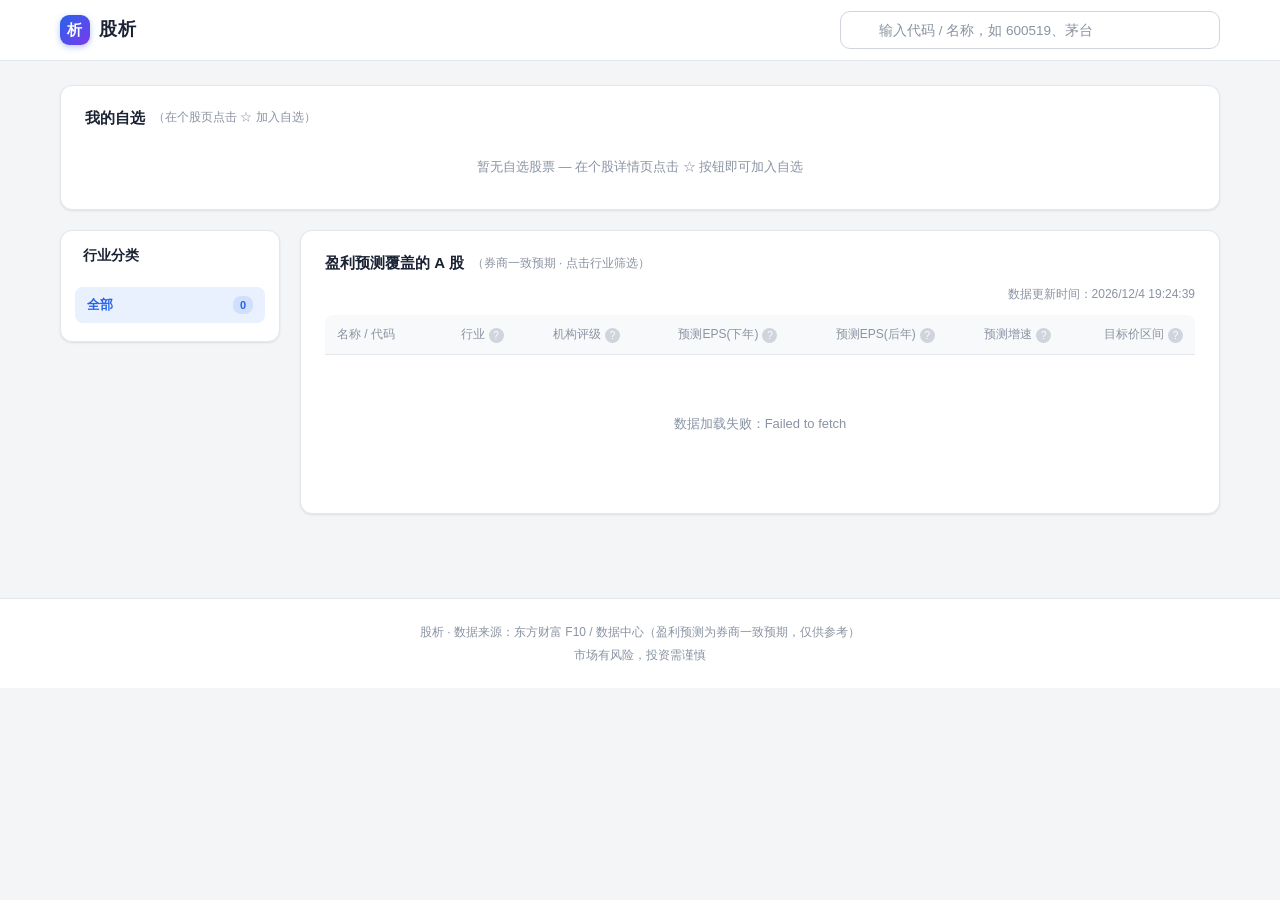
<file: index.html>
<!DOCTYPE html>
<html lang="zh-CN">
<head>
  <meta charset="UTF-8">
  <meta name="viewport" content="width=device-width, initial-scale=1.0">
  <meta name="description" content="全网股票基本面分析 - 按行业分类浏览、盈利预测、机构评级、估值打分">
  <title>股析 · 股票基本面分析</title>
  <link rel="stylesheet" href="css/styles.css">
  <link rel="icon" href="data:image/svg+xml,<svg xmlns='http://www.w3.org/2000/svg' viewBox='0 0 100 100'><text y='.9em' font-size='90'>📊</text></svg>">
</head>
<body>
  <header class="site-header">
    <nav class="navbar">
      <a class="brand" href="index.html"><span class="logo">析</span>股析</a>
      <div class="search-box">
        <input type="text" id="search-input" placeholder="输入代码 / 名称，如 600519、茅台" autocomplete="off">
        <div class="search-suggest" id="search-suggest"></div>
      </div>
    </nav>
  </header>

  <main class="container">
    <!-- 自选股 -->
    <div class="card watch-card" id="watch-card">
      <div class="card-title">我的自选<span class="sub">（在个股页点击 ☆ 加入自选）</span></div>
      <div id="watch-list"><div class="state-box"><div class="spin"></div>加载自选中…</div></div>
    </div>

    <div class="home-layout">
      <!-- 左侧行业导航 -->
      <aside class="home-sidebar">
        <div class="card" style="padding:14px 10px;">
          <div class="card-title" style="padding:0 12px;font-size:14px;">行业分类</div>
          <div class="industry-nav" id="industry-nav">
            <button class="chip active" data-ind="全部">全部<span class="ind-count">0</span></button>
          </div>
        </div>
      </aside>

      <!-- 右侧股票列表 -->
      <section>
        <div class="card">
          <div class="card-title">盈利预测覆盖的 A 股<span class="sub">（券商一致预期 · 点击行业筛选）</span></div>
          <div class="update-time" id="update-time"></div>
          <div class="table-wrap">
            <table class="stock-table" id="fin-table">
              <thead>
                <tr>
                  <th>名称 / 代码</th>
                  <th>行业<i class="hint" data-key="industry">?</i></th>
                  <th>机构评级<i class="hint" data-key="rating">?</i></th>
                  <th>预测EPS(下年)<i class="hint" data-key="epsNext">?</i></th>
                  <th>预测EPS(后年)<i class="hint" data-key="epsNext2">?</i></th>
                  <th>预测增速<i class="hint" data-key="forecastGrowth">?</i></th>
                  <th>目标价区间<i class="hint" data-key="aimPrice">?</i></th>
                </tr>
              </thead>
              <tbody id="fin-tbody">
                <tr><td colspan="7"><div class="state-box"><div class="spin"></div>加载数据中…</div></td></tr>
              </tbody>
            </table>
          </div>
        </div>
      </section>
    </div>
  </main>

  <footer class="site-footer">
    <p>股析 · 数据来源：东方财富 F10 / 数据中心（盈利预测为券商一致预期，仅供参考）</p>
    <p style="margin-top:4px;">市场有风险，投资需谨慎</p>
  </footer>

  <script src="js/api.js"></script>
  <script src="js/index.js"></script>
</body>
</html>
</file>
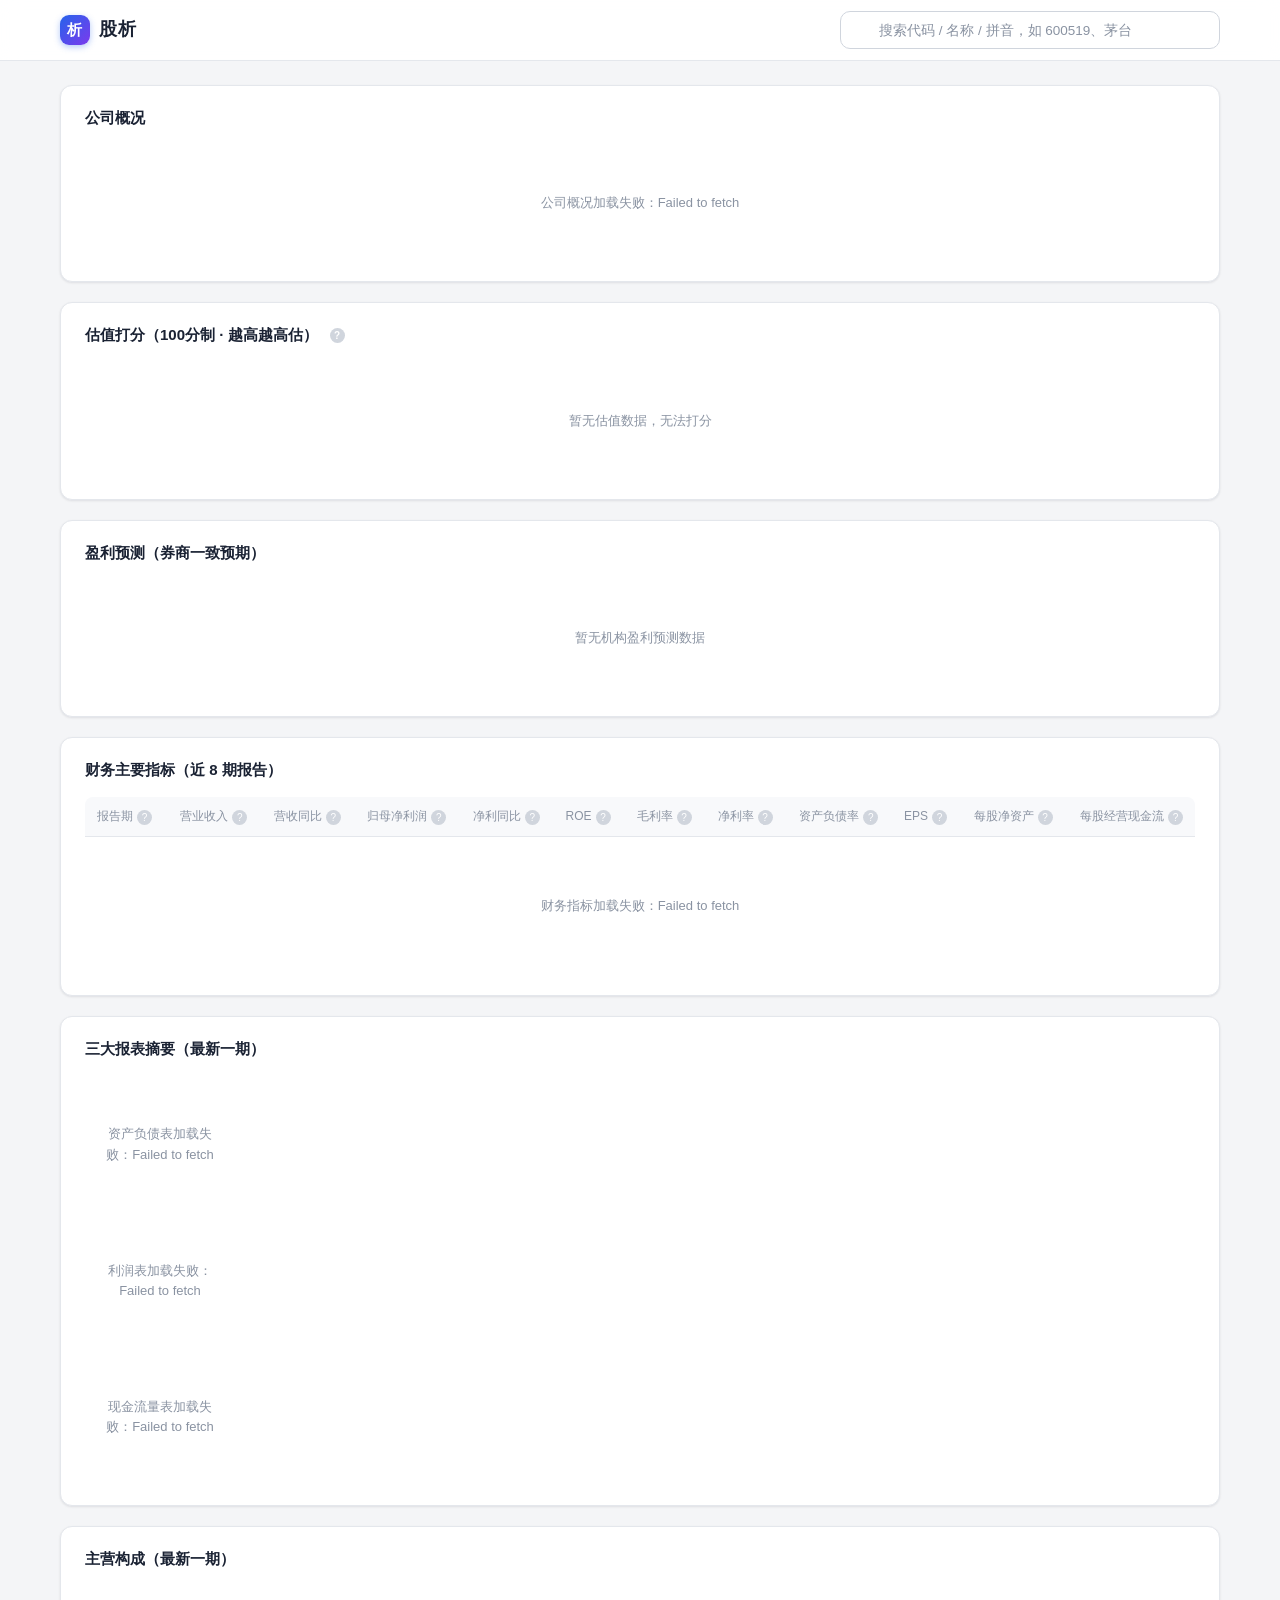
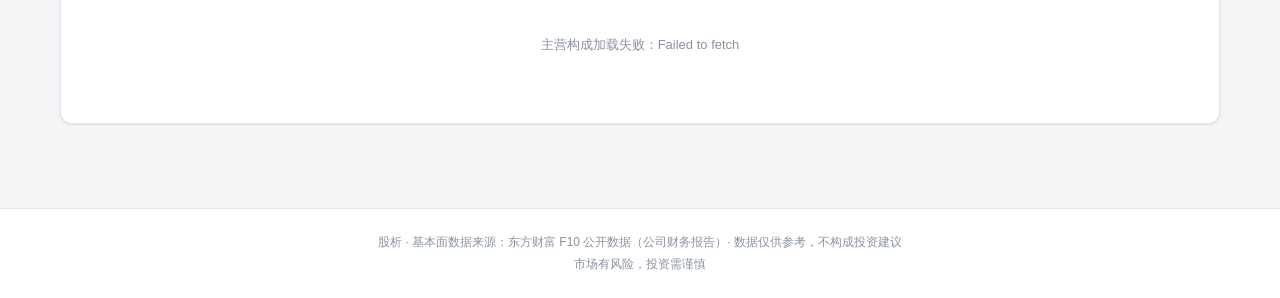
<file: stock.html>
<!DOCTYPE html>
<html lang="zh-CN">
<head>
  <meta charset="UTF-8">
  <meta name="viewport" content="width=device-width, initial-scale=1.0">
  <meta name="description" content="个股基本面分析 - 公司概况、财务指标、三大报表、主营构成">
  <title>个股基本面 · 股析</title>
  <link rel="stylesheet" href="css/styles.css">
  <link rel="icon" href="data:image/svg+xml,<svg xmlns='http://www.w3.org/2000/svg' viewBox='0 0 100 100'><text y='.9em' font-size='90'>📊</text></svg>">
</head>
<body>
  <header class="site-header">
    <nav class="navbar">
      <a class="brand" href="index.html"><span class="logo">析</span>股析</a>
      <div class="search-box">
        <input type="text" id="search-input" placeholder="搜索代码 / 名称 / 拼音，如 600519、茅台" autocomplete="off">
        <div class="search-suggest" id="search-suggest"></div>
      </div>
    </nav>
  </header>

  <main class="container">
    <!-- 公司概况 -->
    <div class="card" id="profile-card">
      <div class="card-title">公司概况</div>
      <div class="state-box"><div class="spin"></div>加载公司概况中…</div>
    </div>

    <!-- 估值打分 -->
    <div class="card" id="score-card">
      <div class="card-title">估值打分（100分制 · 越高越高估）<i class="hint" data-key="scoreExplain">?</i></div>
      <div class="state-box"><div class="spin"></div>计算估值打分中…</div>
    </div>

    <!-- 盈利预测 -->
    <div class="card" id="forecast-card">
      <div class="card-title">盈利预测（券商一致预期）</div>
      <div class="state-box"><div class="spin"></div>加载盈利预测中…</div>
    </div>

    <!-- 财务主要指标 -->
    <div class="card">
      <div class="card-title">财务主要指标（近 8 期报告）</div>
      <div class="table-wrap">
        <table class="stock-table" id="ind-table">
          <thead>
            <tr>
              <th>报告期<i class="hint" data-key="reportDate">?</i></th>
              <th>营业收入<i class="hint" data-key="income">?</i></th>
              <th>营收同比<i class="hint" data-key="incomeYoy">?</i></th>
              <th>归母净利润<i class="hint" data-key="netProfit">?</i></th>
              <th>净利同比<i class="hint" data-key="profitYoy">?</i></th>
              <th>ROE<i class="hint" data-key="roe">?</i></th>
              <th>毛利率<i class="hint" data-key="grossMargin">?</i></th>
              <th>净利率<i class="hint" data-key="netMargin">?</i></th>
              <th>资产负债率<i class="hint" data-key="debtRatio">?</i></th>
              <th>EPS<i class="hint" data-key="eps">?</i></th>
              <th>每股净资产<i class="hint" data-key="bps">?</i></th>
              <th>每股经营现金流<i class="hint" data-key="ocfPerShare">?</i></th>
            </tr>
          </thead>
          <tbody id="ind-tbody"></tbody>
        </table>
      </div>
    </div>

    <!-- 三大报表 -->
    <div class="card">
      <div class="card-title">三大报表摘要（最新一期）</div>
      <div class="metric-grid" id="bs-grid"></div>
      <div class="metric-grid" id="is-grid"></div>
      <div class="metric-grid" id="cf-grid"></div>
    </div>

    <!-- 主营构成 -->
    <div class="card">
      <div class="card-title">主营构成（最新一期）</div>
      <div id="mainop-box"></div>
    </div>
  </main>

  <footer class="site-footer">
    <p>股析 · 基本面数据来源：东方财富 F10 公开数据（公司财务报告）· 数据仅供参考，不构成投资建议</p>
    <p style="margin-top:4px;">市场有风险，投资需谨慎</p>
  </footer>

  <script src="js/api.js"></script>
  <script src="js/stock.js"></script>
</body>
</html>
</file>
<file: css/styles.css>
/* ===== 股析 · 浅色专业金融风格 ===== */
:root {
  --bg: #f4f5f7;
  --surface: #ffffff;
  --surface-2: #f8f9fb;
  --border: #e4e7ec;
  --border-strong: #d0d5dd;
  --text: #1a2233;
  --text-2: #5b6472;
  --text-3: #8a93a2;
  --primary: #2563eb;
  --primary-light: #eaf1fe;
  --primary-dark: #1d4ed8;
  --up: #e03131;
  --up-bg: #fdeaea;
  --down: #0ca678;
  --down-bg: #e6f7f0;
  --flat: #8a93a2;
  --warn: #d97706;
  --warn-bg: #fdf1e0;
  --radius: 12px;
  --radius-sm: 8px;
  --shadow: 0 1px 3px rgba(16, 24, 40, 0.06), 0 1px 2px rgba(16, 24, 40, 0.04);
  --shadow-lg: 0 12px 32px rgba(16, 24, 40, 0.14);
}

* { margin: 0; padding: 0; box-sizing: border-box; }

html { scroll-behavior: smooth; }

body {
  font-family: -apple-system, BlinkMacSystemFont, "Segoe UI", "PingFang SC",
    "Hiragino Sans GB", "Microsoft YaHei", sans-serif;
  background: var(--bg);
  color: var(--text);
  font-size: 14px;
  line-height: 1.55;
  -webkit-font-smoothing: antialiased;
}

a { color: var(--primary); text-decoration: none; }
a:hover { color: var(--primary-dark); }

/* 数字等宽 */
td, .price, .score-num, .idx-price, .w-nums, .m-value, .q-value {
  font-variant-numeric: tabular-nums;
  font-feature-settings: "tnum";
}

/* ===== 顶部导航 ===== */
.site-header {
  position: sticky;
  top: 0;
  z-index: 100;
  background: rgba(255, 255, 255, 0.92);
  backdrop-filter: blur(10px);
  border-bottom: 1px solid var(--border);
}

.navbar {
  max-width: 1200px;
  margin: 0 auto;
  padding: 0 20px;
  height: 60px;
  display: flex;
  align-items: center;
  gap: 28px;
}

.brand {
  display: flex;
  align-items: center;
  gap: 9px;
  font-size: 18px;
  font-weight: 700;
  color: var(--text);
  letter-spacing: 0.5px;
  white-space: nowrap;
}

.brand .logo {
  width: 30px;
  height: 30px;
  border-radius: 9px;
  background: linear-gradient(135deg, #2563eb, #7c3aed);
  display: inline-flex;
  align-items: center;
  justify-content: center;
  font-size: 15px;
  color: #fff;
  box-shadow: 0 2px 6px rgba(37, 99, 235, 0.35);
}

/* 搜索框 */
.search-box {
  position: relative;
  flex: 1;
  max-width: 380px;
  margin-left: auto;
}

.search-box input {
  width: 100%;
  height: 38px;
  padding: 0 14px 0 38px;
  border-radius: 10px;
  border: 1.5px solid var(--border-strong);
  background: var(--surface);
  color: var(--text);
  font-size: 13.5px;
  outline: none;
  transition: border-color 0.15s, box-shadow 0.15s;
}

.search-box input:focus {
  border-color: var(--primary);
  box-shadow: 0 0 0 3px rgba(37, 99, 235, 0.12);
}

.search-box input::placeholder { color: var(--text-3); }

.search-box .search-icon {
  position: absolute;
  left: 12px;
  top: 11px;
  width: 16px;
  height: 16px;
  opacity: 0.45;
  pointer-events: none;
}

/* 搜索下拉建议 */
.search-suggest {
  position: absolute;
  top: 44px;
  left: 0;
  right: 0;
  background: var(--surface);
  border: 1px solid var(--border);
  border-radius: 12px;
  overflow: hidden;
  display: none;
  max-height: 340px;
  overflow-y: auto;
  box-shadow: var(--shadow-lg);
}

.search-suggest.open { display: block; }

.suggest-item {
  padding: 10px 14px;
  display: flex;
  align-items: center;
  gap: 10px;
  cursor: pointer;
  border-bottom: 1px solid var(--border);
}

.suggest-item:last-child { border-bottom: none; }

.suggest-item:hover, .suggest-item.active { background: var(--primary-light); }

.suggest-item .s-name { color: var(--text); flex: 1; min-width: 0; overflow: hidden; text-overflow: ellipsis; white-space: nowrap; font-weight: 500; }

.suggest-item .s-code { color: var(--text-3); font-size: 12px; }

.suggest-item .s-type {
  font-size: 11px;
  color: var(--text-2);
  background: var(--surface-2);
  border: 1px solid var(--border);
  border-radius: 5px;
  padding: 1px 6px;
  flex-shrink: 0;
}

/* ===== 主容器 ===== */
.container { max-width: 1200px; margin: 0 auto; padding: 24px 20px 40px; }

/* 卡片 */
.card {
  background: var(--surface);
  border: 1px solid var(--border);
  border-radius: var(--radius);
  padding: 20px 24px;
  margin-bottom: 20px;
  box-shadow: var(--shadow);
}

.card-title {
  font-size: 15px;
  font-weight: 600;
  margin-bottom: 16px;
  display: flex;
  align-items: center;
  gap: 8px;
  color: var(--text);
}

.card-title .sub { font-size: 12px; color: var(--text-3); font-weight: 400; }

/* ===== 首页两栏布局 ===== */
.home-layout {
  display: grid;
  grid-template-columns: 220px 1fr;
  gap: 20px;
  align-items: start;
}

.home-sidebar {
  position: sticky;
  top: 80px;
}

@media (max-width: 900px) {
  .home-layout { grid-template-columns: 1fr; }
  .home-sidebar { position: static; }
}

/* 行业导航 */
.industry-nav {
  display: flex;
  flex-direction: column;
  gap: 2px;
  max-height: calc(100vh - 120px);
  overflow-y: auto;
  padding: 4px;
}

.industry-nav .chip {
  display: flex;
  align-items: center;
  justify-content: space-between;
  gap: 8px;
  width: 100%;
  padding: 9px 12px;
  border-radius: 8px;
  border: none;
  background: none;
  color: var(--text-2);
  font-size: 13px;
  cursor: pointer;
  text-align: left;
  transition: background 0.12s, color 0.12s;
}

.industry-nav .chip:hover { background: var(--surface-2); color: var(--text); }

.industry-nav .chip.active {
  background: var(--primary-light);
  color: var(--primary);
  font-weight: 600;
}

.industry-nav .ind-count {
  font-size: 11px;
  color: var(--text-3);
  background: var(--surface-2);
  border-radius: 8px;
  padding: 1px 7px;
  line-height: 16px;
  font-variant-numeric: tabular-nums;
}

.industry-nav .chip.active .ind-count { background: rgba(37, 99, 235, 0.12); color: var(--primary); }

/* ===== 表格 ===== */
.table-wrap { overflow-x: auto; border-radius: var(--radius-sm); }

.stock-table {
  width: 100%;
  border-collapse: collapse;
  font-size: 13px;
  white-space: nowrap;
}

.stock-table thead th {
  text-align: right;
  padding: 10px 12px;
  color: var(--text-3);
  font-weight: 500;
  font-size: 12px;
  background: var(--surface-2);
  border-bottom: 1px solid var(--border);
  position: sticky;
  top: 0;
}

.stock-table th:first-child, .stock-table td:first-child { text-align: left; }

.stock-table td {
  text-align: right;
  padding: 11px 12px;
  border-bottom: 1px solid var(--border);
}

.stock-table tbody tr { cursor: pointer; transition: background 0.1s; }
.stock-table tbody tr:hover { background: var(--primary-light); }
.stock-table tbody tr:last-child td { border-bottom: none; }

.stock-table .name-cell { font-weight: 600; color: var(--text); font-family: inherit; }

.stock-table .code-cell { color: var(--text-3); font-size: 12px; }

.pct-badge {
  display: inline-block;
  min-width: 62px;
  padding: 2px 7px;
  border-radius: 6px;
  text-align: center;
  font-weight: 600;
}

.pct-badge.up { background: var(--up-bg); color: var(--up); }
.pct-badge.down { background: var(--down-bg); color: var(--down); }
.pct-badge.flat { background: var(--surface-2); color: var(--flat); }

.up { color: var(--up); }
.down { color: var(--down); }
.flat { color: var(--flat); }

/* ===== Tab 切换 ===== */
.tab-bar {
  display: flex;
  gap: 4px;
  border-bottom: 1px solid var(--border);
  margin-bottom: 14px;
  flex-wrap: wrap;
}

.tab-btn {
  padding: 9px 16px;
  background: none;
  border: none;
  color: var(--text-2);
  font-size: 13px;
  cursor: pointer;
  border-bottom: 2px solid transparent;
  margin-bottom: -1px;
  transition: color 0.12s;
}

.tab-btn:hover { color: var(--text); }

.tab-btn.active {
  color: var(--primary);
  border-bottom-color: var(--primary);
  font-weight: 600;
}

/* ===== 个股页 ===== */
/* 公司头部卡 */
.stock-hero {
  display: flex;
  align-items: center;
  gap: 28px;
  flex-wrap: wrap;
}

.stock-id { flex: 1; min-width: 220px; }

.stock-id h1 {
  font-size: 26px;
  font-weight: 700;
  display: flex;
  align-items: center;
  gap: 12px;
  flex-wrap: wrap;
}

.stock-id .tag {
  font-size: 11px;
  color: var(--primary);
  background: var(--primary-light);
  border-radius: 5px;
  padding: 2px 8px;
  font-weight: 500;
}

.stock-id .code-line { color: var(--text-3); font-size: 13px; margin-top: 4px; }

.stock-id .industry-line { color: var(--text-2); font-size: 13px; margin-top: 2px; }

/* 评分环（适配浅色） */
.score-ring {
  width: 104px;
  height: 104px;
  border-radius: 50%;
  display: flex;
  flex-direction: column;
  align-items: center;
  justify-content: center;
  border: 5px solid;
  flex-shrink: 0;
  background: var(--surface);
}

.score-ring .score-num { font-size: 30px; font-weight: 700; line-height: 1; }

.score-ring .score-label { font-size: 12px; margin-top: 4px; }

.score-ring.danger { border-color: var(--up); color: var(--up); }
.score-ring.warn { border-color: var(--warn); color: var(--warn); }
.score-ring.mid { border-color: #d4a72c; color: #b5891f; }
.score-ring.ok { border-color: #22b573; color: #12965c; }
.score-ring.good { border-color: var(--down); color: var(--down); }

.score-desc { flex: 1; min-width: 220px; color: var(--text-2); font-size: 13px; line-height: 1.8; }

.score-desc b { color: var(--text); }

/* 自选按钮 */
.watch-btn {
  display: inline-flex;
  align-items: center;
  gap: 6px;
  padding: 6px 16px;
  border-radius: 9px;
  border: 1.5px solid var(--border-strong);
  background: var(--surface);
  color: var(--text-2);
  font-size: 13px;
  cursor: pointer;
  transition: all 0.15s;
  font-weight: 500;
}

.watch-btn:hover { border-color: var(--primary); color: var(--primary); }

.watch-btn.watched {
  background: var(--up-bg);
  border-color: var(--up);
  color: var(--up);
}

.watch-btn .star { font-size: 14px; }

/* 报价/指标网格 */
.quote-grid, .metric-grid {
  display: grid;
  grid-template-columns: repeat(auto-fill, minmax(150px, 1fr));
  gap: 10px;
}

.quote-item, .metric-item {
  background: var(--surface-2);
  border: 1px solid var(--border);
  border-radius: var(--radius-sm);
  padding: 11px 14px;
}

.quote-item .q-label, .metric-item .m-label { color: var(--text-3); font-size: 12px; }

.quote-item .q-value { font-size: 16px; font-weight: 600; margin-top: 3px; }

.metric-item .m-value { font-size: 16px; font-weight: 600; margin-top: 4px; }

.metric-item .m-sub { font-size: 11px; margin-top: 3px; color: var(--text-3); }

.metric-grid-title {
  grid-column: 1 / -1;
  font-size: 13px;
  font-weight: 600;
  color: var(--primary);
  margin: 10px 0 4px;
}

/* 公司概况 */
.profile-grid {
  display: grid;
  grid-template-columns: repeat(auto-fill, minmax(260px, 1fr));
  gap: 10px;
}

.profile-item {
  background: var(--surface-2);
  border: 1px solid var(--border);
  border-radius: var(--radius-sm);
  padding: 10px 14px;
}

.profile-item .p-label { color: var(--text-3); font-size: 12px; }

.profile-item .p-value { font-size: 13px; margin-top: 3px; word-break: break-all; color: var(--text); }

/* 估值打分 */
.score-hero {
  display: flex;
  align-items: center;
  gap: 24px;
  flex-wrap: wrap;
  padding: 6px 0 16px;
}

.score-parts {
  display: grid;
  grid-template-columns: repeat(auto-fit, minmax(230px, 1fr));
  gap: 12px;
}

.score-part {
  background: var(--surface-2);
  border: 1px solid var(--border);
  border-radius: var(--radius-sm);
  padding: 13px 16px;
}

.score-part .sp-head { display: flex; justify-content: space-between; align-items: center; margin-bottom: 6px; }

.score-part .sp-name { font-size: 13px; color: var(--text-2); }

.score-part .sp-score { font-size: 16px; font-weight: 700; font-variant-numeric: tabular-nums; }

.score-part .sp-note { font-size: 12px; color: var(--text-3); }

.score-bar { height: 6px; border-radius: 4px; background: var(--border); overflow: hidden; margin-top: 9px; }

.score-bar i { display: block; height: 100%; border-radius: 4px; transition: width 0.4s ease; }

/* 分页 */
.pager {
  display: flex;
  align-items: center;
  justify-content: center;
  gap: 14px;
  margin-top: 16px;
}

.pager .page-info { color: var(--text-2); font-size: 13px; }

.chip {
  padding: 6px 14px;
  border-radius: 8px;
  border: 1.5px solid var(--border-strong);
  background: var(--surface);
  color: var(--text-2);
  font-size: 12.5px;
  cursor: pointer;
  transition: all 0.12s;
  font-weight: 500;
}

.chip:hover { color: var(--primary); border-color: var(--primary); }

.chip.active { background: var(--primary); border-color: var(--primary); color: #fff; }

.chip:disabled { opacity: 0.4; cursor: not-allowed; }

/* ===== 指标释义问号 ===== */
.hint {
  display: inline-block;
  width: 15px;
  height: 15px;
  line-height: 15px;
  text-align: center;
  border-radius: 50%;
  background: var(--border-strong);
  color: #fff;
  font-size: 10px;
  font-style: normal;
  cursor: help;
  margin-left: 4px;
  vertical-align: middle;
  user-select: none;
  transition: background 0.12s;
}

.hint:hover { background: var(--primary); }

.tip-float {
  position: fixed;
  z-index: 9999;
  max-width: 300px;
  background: #1f2937;
  border: none;
  color: #f3f4f6;
  font-size: 12px;
  line-height: 1.65;
  padding: 10px 14px;
  border-radius: 10px;
  box-shadow: var(--shadow-lg);
  pointer-events: none;
  opacity: 0;
  transition: opacity 0.12s;
  word-break: break-all;
}

.tip-float.show { opacity: 1; }

/* ===== 自选股 ===== */
.watch-card .watch-empty {
  color: var(--text-3);
  font-size: 13px;
  padding: 12px 0;
  text-align: center;
}

.watch-item {
  display: flex;
  align-items: center;
  gap: 12px;
  padding: 9px 12px;
  border-radius: 9px;
  cursor: pointer;
  transition: background 0.12s;
  border: 1px solid transparent;
}

.watch-item:hover { background: var(--primary-light); }

.watch-item .w-name { color: var(--text); font-weight: 600; min-width: 80px; }

.watch-item .w-code { color: var(--text-3); font-size: 12px; }

.watch-item .w-nums {
  margin-left: auto;
  color: var(--text-2);
  font-size: 12px;
  display: flex;
  gap: 16px;
}

.watch-item .w-del {
  color: var(--text-3);
  font-size: 14px;
  cursor: pointer;
  padding: 0 6px;
  border-radius: 5px;
}

.watch-item .w-del:hover { color: var(--up); background: var(--up-bg); }

/* ===== 加载/错误 ===== */
.state-box {
  text-align: center;
  padding: 48px 20px;
  color: var(--text-3);
  font-size: 13px;
}

.state-box .spin {
  width: 26px;
  height: 26px;
  border: 3px solid var(--border);
  border-top-color: var(--primary);
  border-radius: 50%;
  margin: 0 auto 14px;
  animation: spin 0.9s linear infinite;
}

@keyframes spin { to { transform: rotate(360deg); } }

/* 更新时间 */
.update-time { color: var(--text-3); font-size: 12px; text-align: right; margin: -6px 0 12px; }

/* ===== 页脚 ===== */
.site-footer {
  border-top: 1px solid var(--border);
  margin-top: 24px;
  padding: 24px;
  text-align: center;
  color: var(--text-3);
  font-size: 12px;
  background: var(--surface);
}

/* 响应式 */
@media (max-width: 768px) {
  .navbar { gap: 12px; padding: 0 12px; }
  .brand { font-size: 16px; }
  .search-box { max-width: none; }
  .card { padding: 16px; }
  .stock-id h1 { font-size: 21px; }
}
</file>
